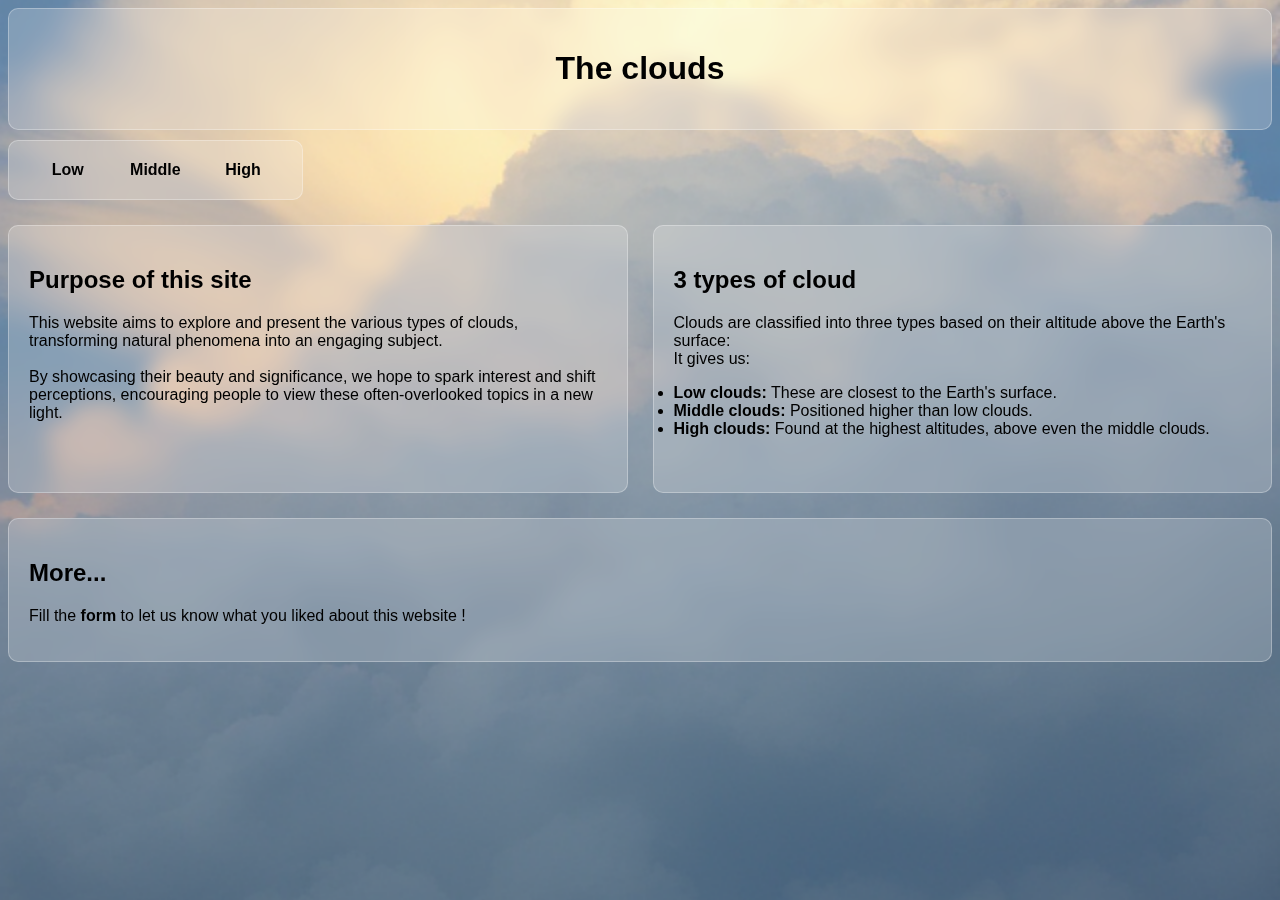
<file: html/index.html>
<!DOCTYPE html>
<html>
    <head>
        <link rel="stylesheet" href="../css/index.css">
    </head>
    <body>
        <div class="banner">
            <h1>
                <a href="https://localhost/html/index.html">The clouds</a>
            </h1>
        </div>

        <div class="cloud_types">
            <div class="low_page">
                <a href="https://localhost/html/low.html">Low</a>
            </div>

            <div class="middle_page">
                <a href="https://localhost/html/middle.html">Middle</a>
            </div>

            <div class="high_page">
                <a href="https://localhost/html/high.html">High</a>
            </div>
        </div>
        

        <main class="main">
            <div class="purpose">
                <h2>
                    Purpose of this site
                </h2>
                <p>
                    This website aims to explore and present the various types of clouds, transforming natural phenomena into an engaging subject.
                    <br>
                    <br>
                    By showcasing their beauty and significance, we hope to spark interest and shift perceptions, encouraging people to view these often-overlooked topics in a new light.
                </p>
            </div>

            <div class="types">
                <h2>
                    3 types of cloud
                </h2>
                <p>
                    Clouds are classified into three types based on their altitude above the Earth's surface:
                    <br>
                    It gives us:
                    <tr>
                    <li><strong>Low clouds:</strong> These are closest to the Earth's surface.</li>
                    <li><strong>Middle clouds:</strong> Positioned higher than low clouds.</li>
                    <li><strong>High clouds:</strong> Found at the highest altitudes, above even the middle clouds.</li>
                    <br>
                </p>
            </div>

            <div class="more">
                <h2>
                    More...
                </h2>
                <p>
                    Fill the <a href="https://localhost/html/review.html">form</a> to let us know what you liked about this website !
                </p>
            </div>
        </main>
    </body>
</html>
</file>
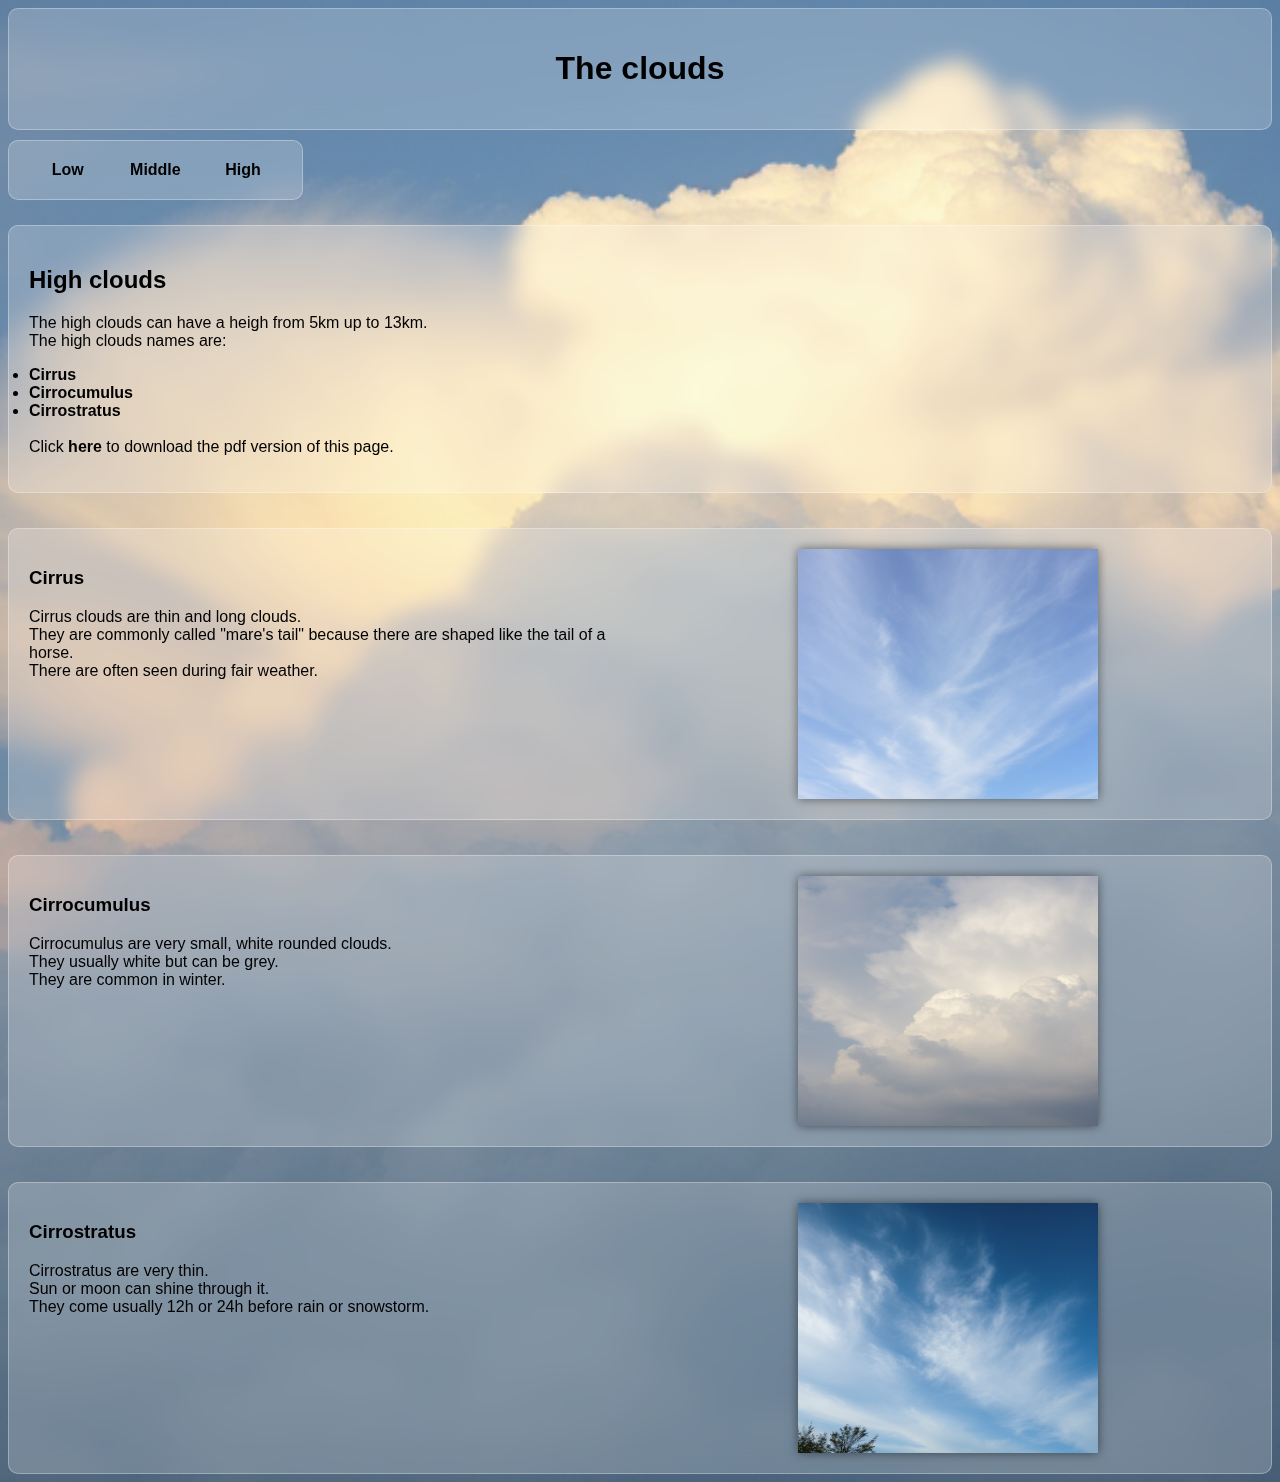
<file: html/high.html>
<!DOCTYPE html>
<html>
    <head>
        <link rel="stylesheet" href="../css/high.css">
    </head>
    <body>
        <div class="banner">
            <h1>
                <a href="https://localhost/html/index.html">The clouds</a>
            </h1>
        </div>

        <div class="cloud_types">
            <div class="low_page">
                <a href="https://localhost/html/low.html">Low</a>
            </div>

            <div class="middle_page">
                <a href="https://localhost/html/middle.html">Middle</a>
            </div>

            <div class="high_page">
                <a href="https://localhost/html/high.html">High</a>
            </div>
        </div>

        <main class="main">
            <div class="high_presentation">
                <h2>
                    High clouds
                </h2>

                <p>
                    The high clouds can have a heigh from 5km up to 13km.
                    <br>
                    The high clouds names are:
                    <br>
                    <li><strong>Cirrus</strong></li>
                    <li><strong>Cirrocumulus</strong></li>
                    <li><strong>Cirrostratus</strong></li>
                    <br>
                     Click <a href="../books/high_clouds_pdf.pdf" download>here</a> to download the 
                     pdf version of this page.
                </p>
            </div>

            <div class="cirrus">
                <div class="cirrus_text">
                    <h3>
                        Cirrus
                    </h3>
                    <p>
                        Cirrus clouds are thin and long clouds.
                        <br>
                        They are commonly called "mare's tail" because there are shaped like the tail
                        of a horse.
                        <br>
                        There are often seen during fair weather.
                    </p>
                </div>

                <div class="cirrus_image">
                    <img src="../cloud_image/cirrus.jfif" alt="cirrus" style="width: 300px; height: 250px;" class="image">
                </div>
            </div>

            <div class="cirrocumulus">
                <div class="cirrocumulus_text">
                    <h3>
                        Cirrocumulus
                    </h3>
                    <p>
                        Cirrocumulus are very small, white rounded clouds.
                        <br>
                        They usually white but can be grey.
                        <br>
                        They are common in winter.
                    </p>
                </div>

                <div class="cirrocumulus_image">
                    <img src="../cloud_image/cirrocumulus.jfif" alt="cirrocumulus" style="width: 300px; height: 250px;" class="image">
                </div>
            </div>

            <div class="cirrostratus">
                <div class="cirrostratus_text">
                    <h3>
                        Cirrostratus
                    </h3>
                    <p>
                        Cirrostratus are very thin.
                        <br>
                        Sun or moon can shine through it.
                        <br>
                        They come usually 12h or 24h before rain or snowstorm.
                    </p>
                </div>

                <div class="cirrocumulus_image">
                    <img src="../cloud_image/cirrostratus.jfif" alt="cirrostratus" style="width: 300px; height: 250px;" class="image">
                </div>
            </div>
        </main>
    </body>
</html>
</file>
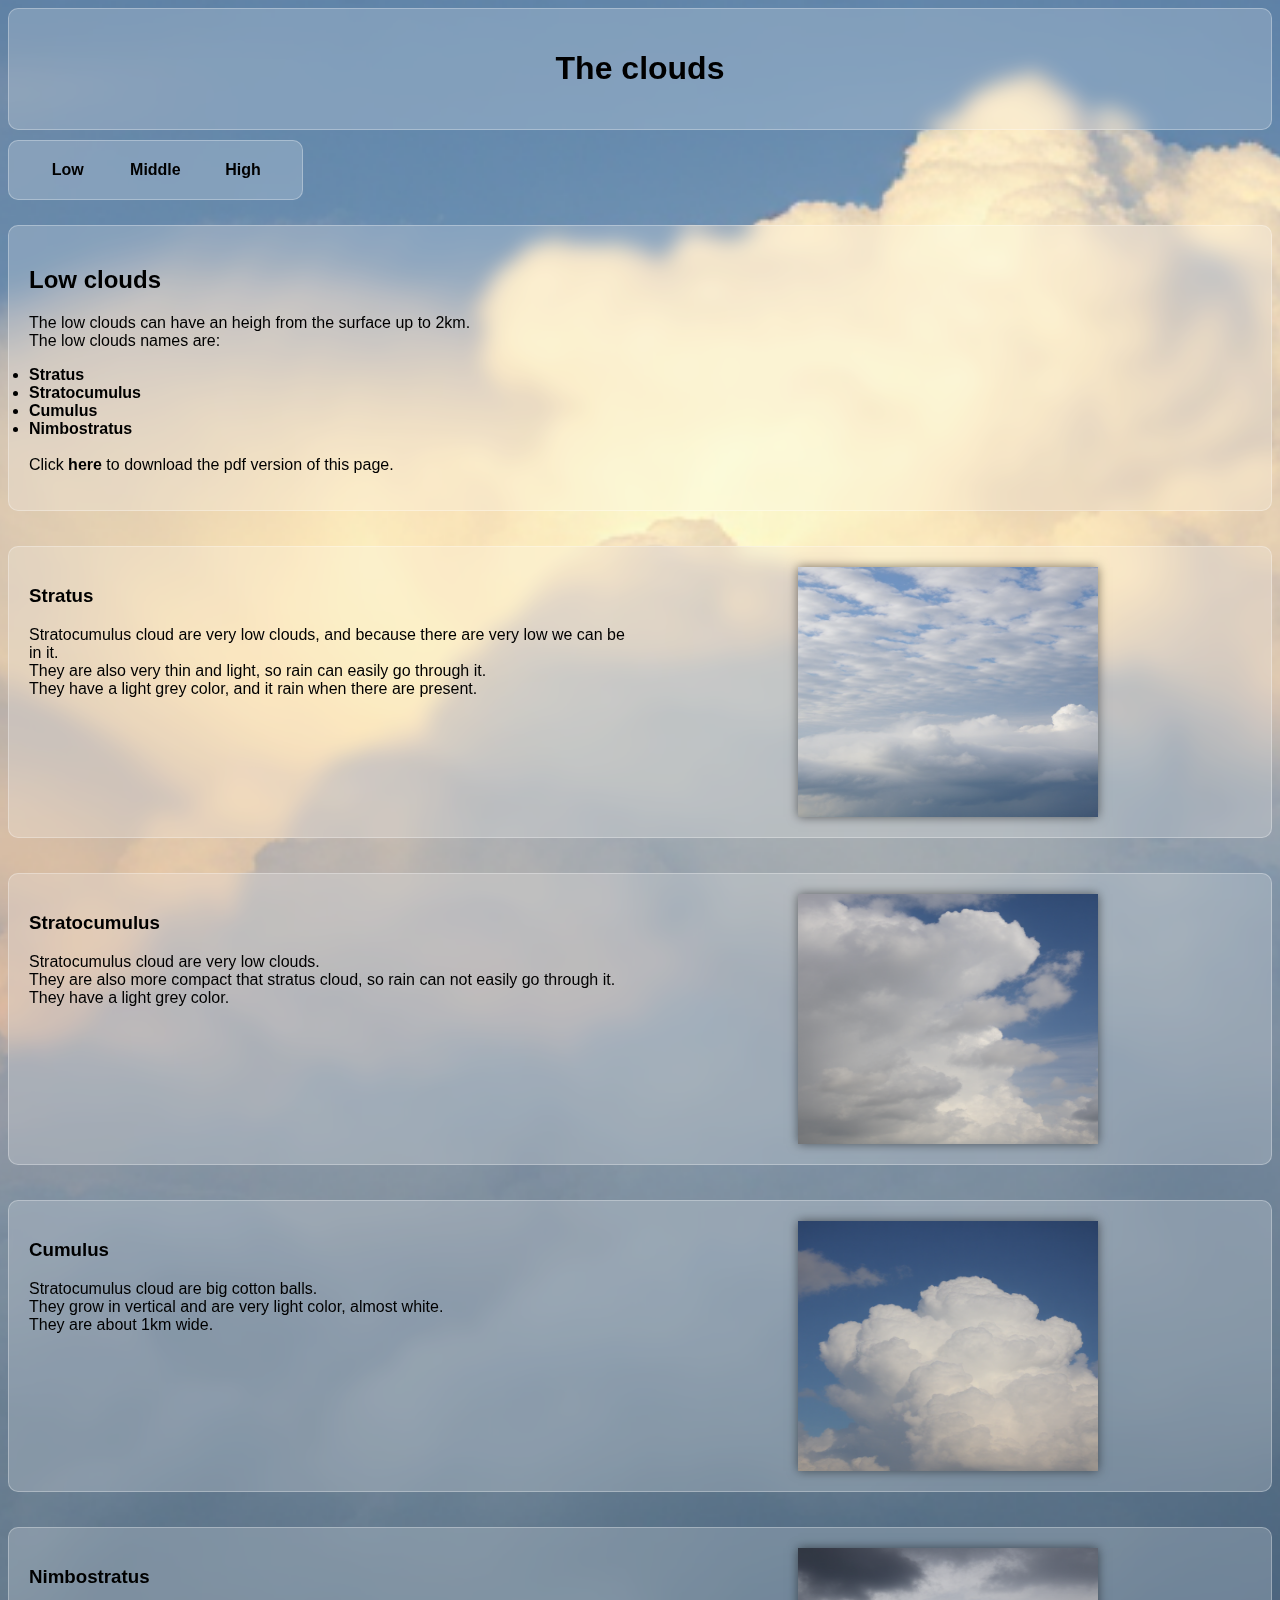
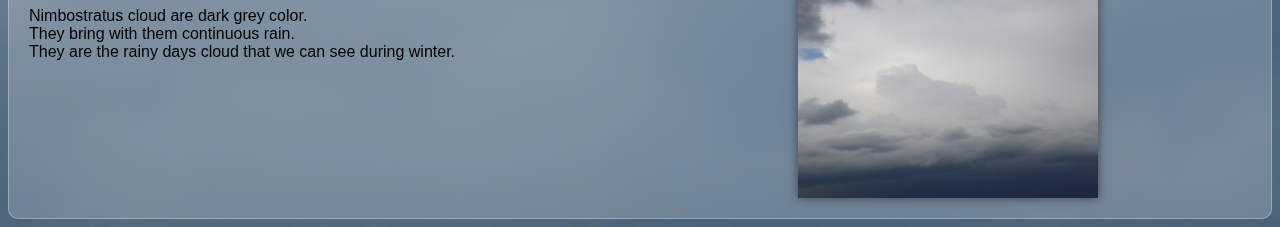
<file: html/low.html>
<!DOCTYPE html>
<html>
    <head>
        <link rel="stylesheet" href="../css/low.css">
    </head>
    <body>
        <div class="banner">
            <h1>
                <a href="https://localhost/html/index.html">The clouds</a>
            </h1>
        </div>

        <div class="cloud_types">
            <div class="low_page">
                <a href="https://localhost/html/low.html">Low</a>
            </div>

            <div class="middle_page">
                <a href="https://localhost/html/middle.html">Middle</a>
            </div>

            <div class="high_page">
                <a href="https://localhost/html/high.html">High</a>
            </div>
        </div>

        <main class="main">
            <div class="low_presentation">
                <h2>
                    Low clouds
                </h2>

                <p>
                    The low clouds can have an heigh from the surface up to 2km.
                    <br>
                    The low clouds names are:
                    <br>
                    <li><strong>Stratus</strong></li>
                    <li><strong>Stratocumulus</strong></li>
                    <li><strong>Cumulus</strong></li>
                    <li><strong>Nimbostratus</strong></li>
                    <br>
                     Click <a href="../books/low_clouds_pdf.pdf" download>here</a> to download the 
                     pdf version of this page.
                </p>
            </div>

            <div class="stratus">
                <div class="stratus_text">
                    <h3>
                        Stratus
                    </h3>
                    <p>
                        Stratocumulus cloud are very low clouds, and because there are very low we can 
                        be in it.
                        <br>
                        They are also very thin and light, so rain can easily go through it.
                        <br>
                        They have a light grey color, and it rain when there are present.
                    </p>
                </div>

                <div class="stratus_image">
                    <img src="../cloud_image/stratus.jfif" alt="stratus" style="width: 300px; height: 250px;" class="image">
                </div>
            </div>

            <div class="stratocumulus">
                <div class="stratocumulus_text">
                    <h3>
                        Stratocumulus
                    </h3>
                    <p>
                        Stratocumulus cloud are very low clouds.
                        <br>
                        They are also more compact that stratus cloud, so rain can not easily go through 
                        it.
                        <br>
                        They have a light grey color.
                    </p>
                </div>

                <div class="stratocumulus_image">
                    <img src="../cloud_image/stratocumulus.jfif" alt="stratocumulus" style="width: 300px; height: 250px;" class="image">
                </div>
            </div>

            <div class="cumulus">
                <div class="cumulus_text">
                    <h3>
                        Cumulus
                    </h3>
                    <p>
                        Stratocumulus cloud are big cotton balls.
                        <br>
                        They grow in vertical and are very light color, almost white.
                        <br>
                        They are about 1km wide.
                    </p>
                </div>

                <div class="cumulus_image">
                    <img src="../cloud_image/cumulus.jfif" alt="Cumulus" style="width: 300px; height: 250px;" class="image">
                </div>
            </div>

            <div class="nimbostratus">
                <div class="nimbostratus_text">
                    <h3>
                        Nimbostratus
                    </h3>
                    <p>
                        Nimbostratus cloud are dark grey color.
                        <br>
                        They bring with them continuous rain.
                        <br>
                        They are the rainy days cloud that we can see during winter.
                </div>

                <div class="nimbostratus_image">
                    <img src="../cloud_image/nimbostratus.jfif" alt="nimbostratus" style="width: 300px; height: 250px;" class="image">
                </div>
            </div>
        </main>
    </body>
</html>
</file>
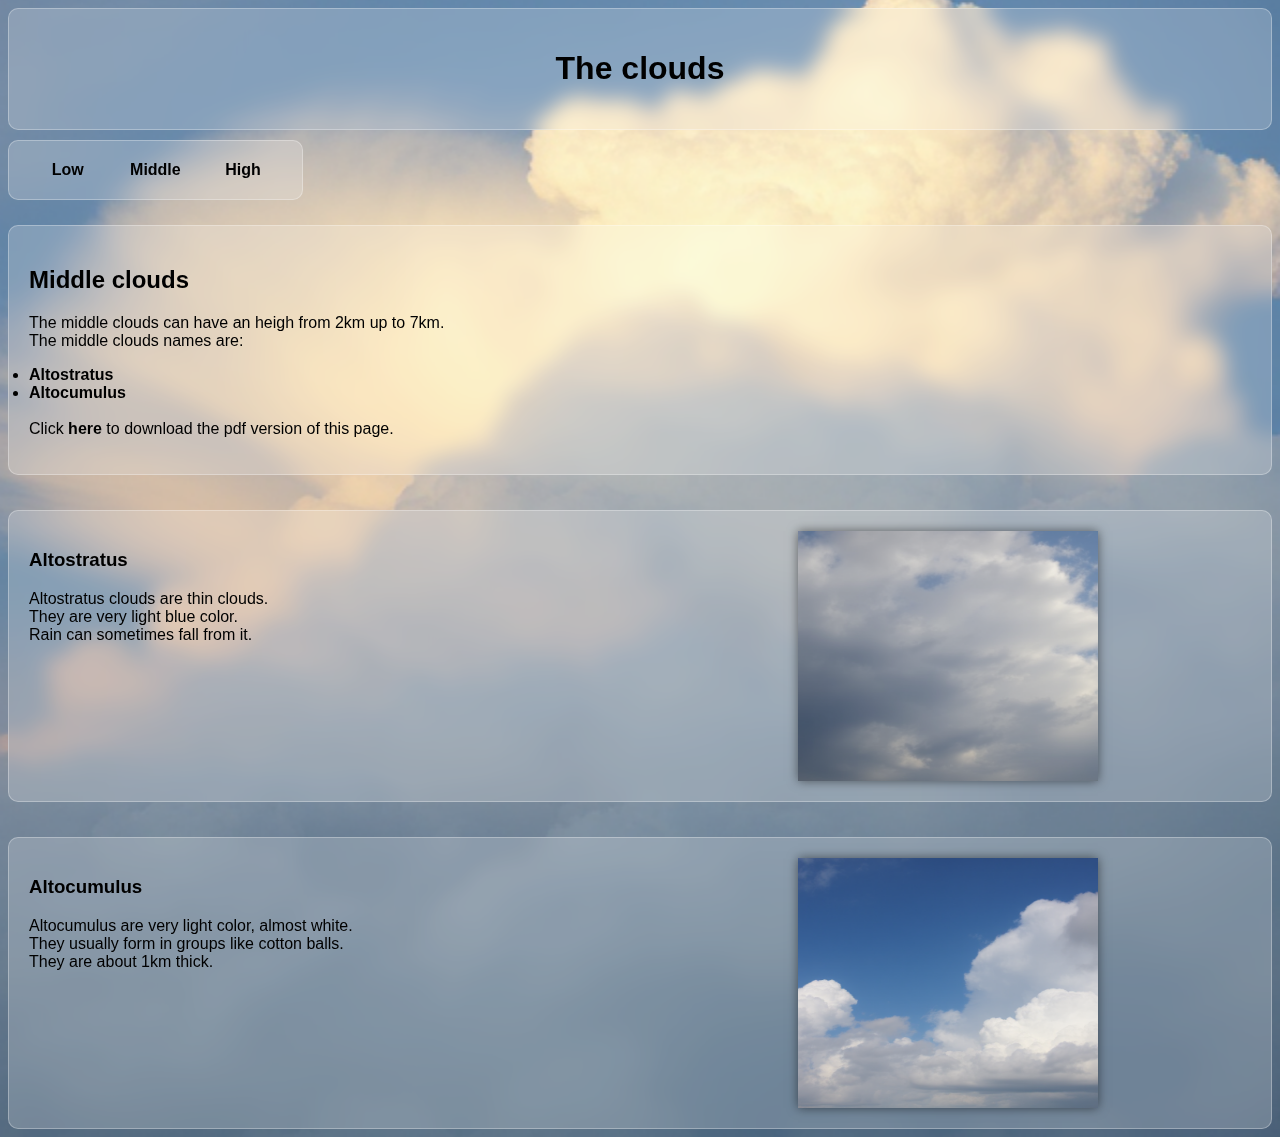
<file: html/middle.html>
<!DOCTYPE html>
<html>
    <head>
        <link rel="stylesheet" href="../css/middle.css">
    </head>
    <body>
        <div class="banner">
            <h1>
                <a href="https://localhost/html/index.html">The clouds</a>
            </h1>
        </div>

        <div class="cloud_types">
            <div class="low_page">
                <a href="https://localhost/html/low.html">Low</a>
            </div>

            <div class="middle_page">
                <a href="https://localhost/html/middle.html">Middle</a>
            </div>

            <div class="high_page">
                <a href="https://localhost/html/high.html">High</a>
            </div>
        </div>

        <main class="main">
            <div class="middle_presentation">
                <h2>
                    Middle clouds
                </h2>

                <p>
                    The middle clouds can have an heigh from 2km up to 7km.
                    <br>
                    The middle clouds names are:
                    <br>
                    <li><strong>Altostratus</strong></li>
                    <li><strong>Altocumulus</strong></li>
                    <br>
                     Click <a href="../books/middle_clouds_pdf.pdf" download>here</a> to download the 
                     pdf version of this page.
                </p>
            </div>

            <div class="altostratus">
                <div class="altostratus_text">
                    <h3>
                        Altostratus
                    </h3>
                    <p>
                        Altostratus clouds are thin clouds.
                        <br>
                        They are very light blue color.
                        <br>
                        Rain can sometimes fall from it.
                    </p>
                </div>

                <div class="altostratus_image">
                    <img src="../cloud_image/altostratus.jfif" alt="altostratus" style="width: 300px; height: 250px;" class="image">
                </div>
            </div>

            <div class="altocumulus">
                <div class="altocumulus_text">
                    <h3>
                        Altocumulus
                    </h3>
                    <p>
                        Altocumulus are very light color, almost white.
                        <br>
                        They usually form in groups like cotton balls.
                        <br>
                        They are about 1km thick.
                    </p>
                </div>

                <div class="altocumulus_image">
                    <img src="../cloud_image/altocumulus.jfif" alt="altocumulus" style="width: 300px; height: 250px;" class="image">
                </div>
            </div>
        </main>
    </body>
</html>
</file>
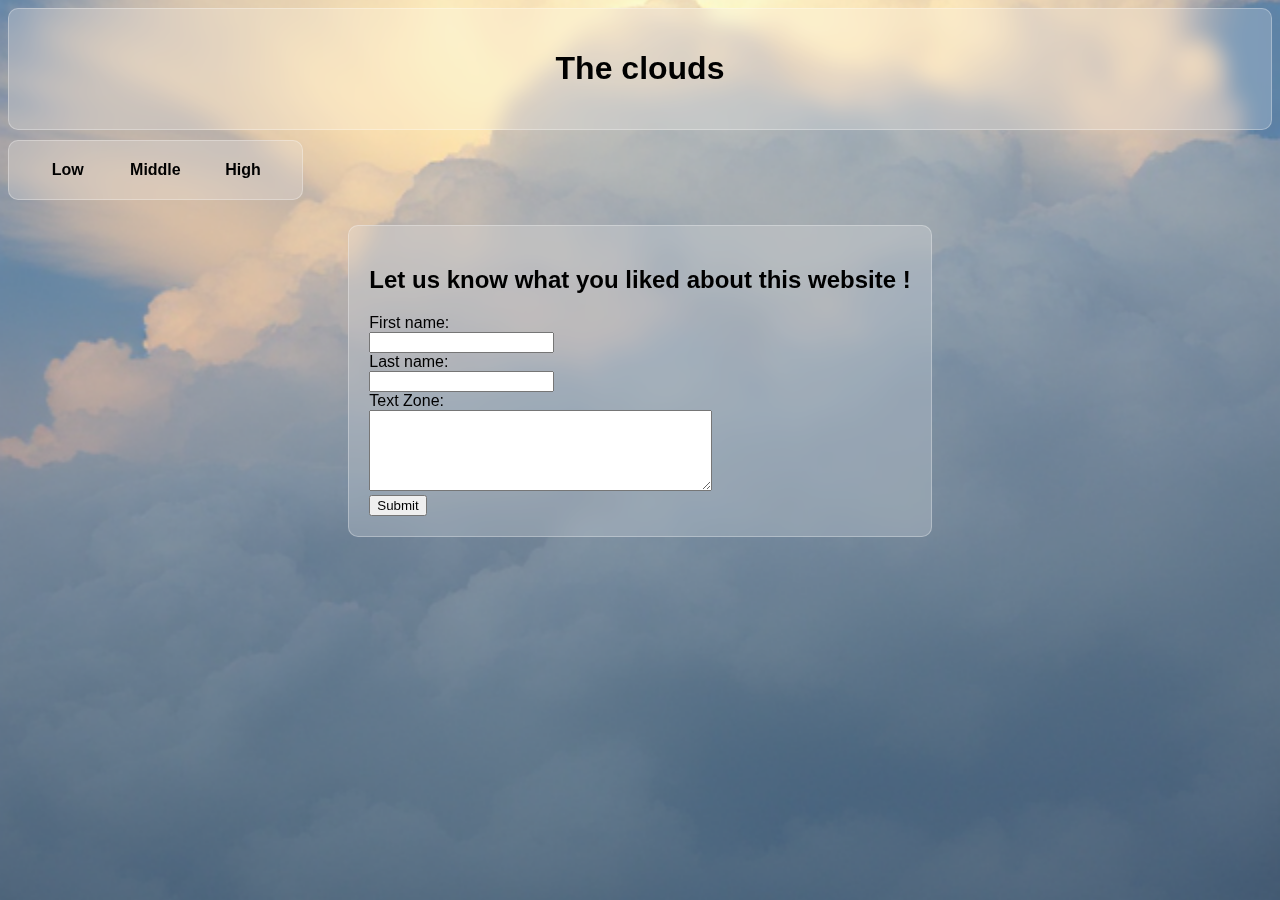
<file: html/review.html>
<!DOCTYPE html>
<html>
    <head>
        <link rel="stylesheet" href="../css/review.css">
    </head>
    <body>
        <div class="banner">
                <h1>
                    <a href="https://localhost/html/index.html">The clouds</a>
                </h1>
            </div>
    
            <div class="cloud_types">
                <div class="low_page">
                    <a href="https://localhost/html/low.html">Low</a>
                </div>
    
                <div class="middle_page">
                    <a href="https://localhost/html/middle.html">Middle</a>
                </div>
    
                <div class="high_page">
                    <a href="https://localhost/html/high.html">High</a>
                </div>
            </div>

        <main class="main">
            <div class="form">
                <h2>
                    Let us know what you liked about this website !
                </h2>

                <!--<iframe name="hidden_iframe" style="display:none;"></iframe>-->
                
                <form id="review_form" action="https://localhost/html/thank_you.html" method="POST">
                    <label for="first_name">First name:</label><br>
                    <input type="text" id="first_name" name="first_name"><br>

                    <label for="last_name">Last name:</label><br>
                    <input type="text" id="last_name" name="last_name"><br>

                    <label for="text_zone">Text Zone:</label><br>
                    <textarea name="text_zone" cols="40" rows="5"></textarea><br>

                    <input type="hidden" name="source" value="body_end">

                    <input type="submit" value="Submit">
                </form>
            </div>
        </main>
    </body>
</html>
</file>
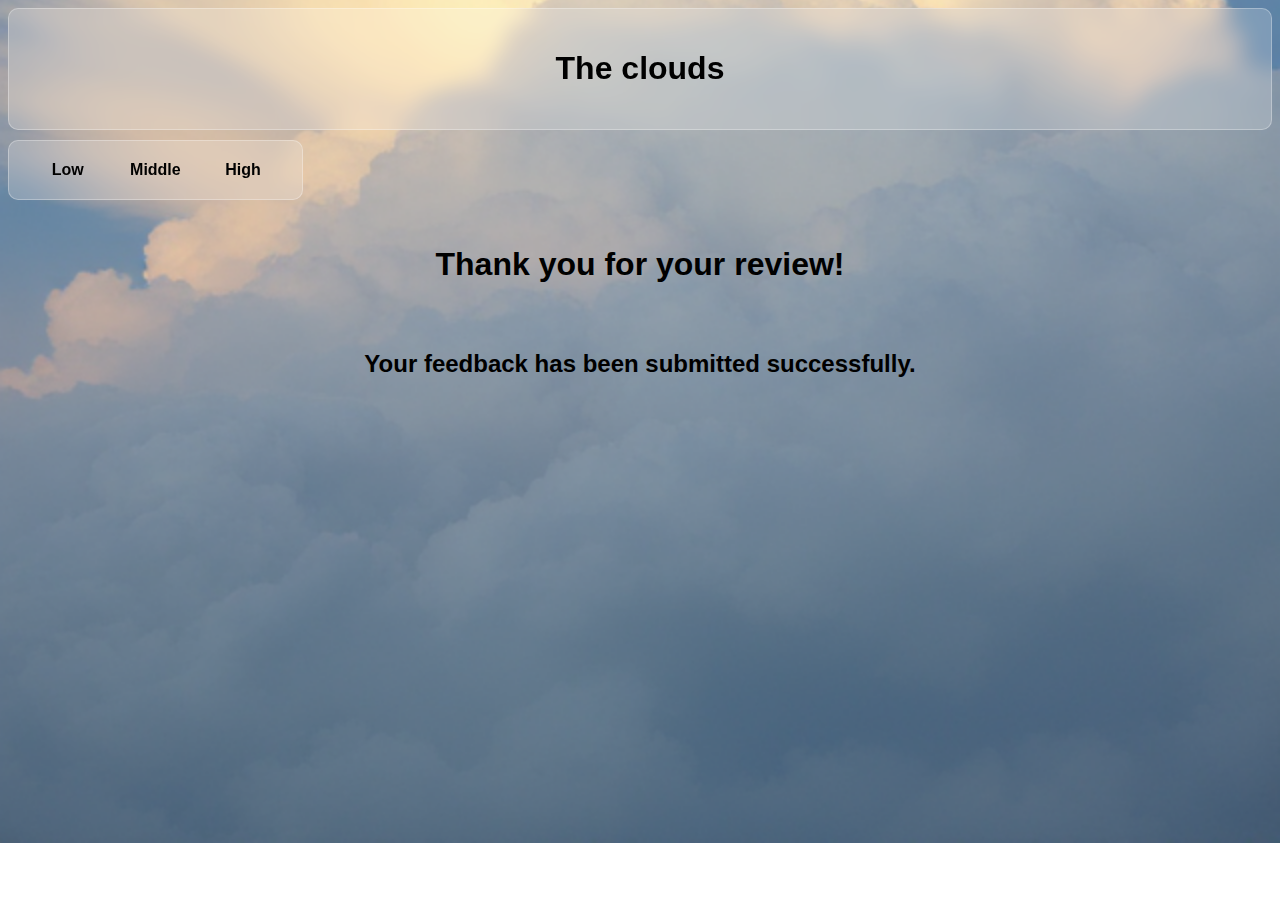
<file: html/thank_you.html>
<!DOCTYPE html>
<html>
    <head>
        <link rel="stylesheet" href="../css/thank_you.css">
    </head>
    <body>
        <div class="banner">
            <h1>
                <a href="https://localhost/html/index.html">The clouds</a>
            </h1>
        </div>

        <div class="cloud_types">
            <div class="low_page">
                <a href="https://localhost/html/low.html">Low</a>
            </div>

            <div class="middle_page">
                <a href="https://localhost/html/middle.html">Middle</a>
            </div>

            <div class="high_page">
                <a href="https://localhost/html/high.html">High</a>
            </div>
        </div>

        <main class="main">
            <h1>Thank you for your review!</h1>
            <h2>
                Your feedback has been submitted successfully.
            </h2>
        </main>
    </body>
</html>
</file>
<file: css/index.css>
body
{
    background-image: url("../cloud_image/background_image.jfif");
    background-size: cover; /* Adjusts the image to fill the screen */
    background-position: center; /* Centers the image */
    background-repeat: no-repeat; /* Prevents the image from repeating */
    font-family: 'Quicksand', sans-serif; /* Default font */
}

div:not(.low_page):not(.middle_page):not(.high_page)
{
    background: rgba(255, 255, 255, 0.2); /* Semi-transparent white */
    backdrop-filter: blur(10px); /* Blurred background */
    -webkit-backdrop-filter: blur(10px); /* For Safari */
    border-radius: 10px; /* Smooth edges */
    padding: 20px;
    border: 1px solid rgba(255, 255, 255, 0.3); /* Light border */
}

a
{
    text-decoration: none;
    color: black;
    font-weight: bold;
}

.banner
{
    text-align: center;
}

.cloud_types {
    display: grid;
    grid-template-columns: 1fr 1fr 1fr; /* Creates three equal columns */
    gap: 10px; /* Space between the divs */
    margin-top: 10px;
    width: 20%;
}

.low_page, .middle_page, .high_page {
    text-align: center;
}

.main
{
    display: grid;
    grid-template-columns: 1fr 1fr; /* Two columns of equal size */
    gap: 25px; /* Adds space between them */
    margin-top: 25px; /* Adds space between `.banner` and `.main` */
}

.more
{
    grid-column: span 2; /* Makes `.more` take full width */

}

/* ----------------------- */
/* RESPONSIVE DESIGN BELOW */
/* ----------------------- */

/* 🌟 For tablets (max-width: 1024px) */
@media screen and (max-width: 1024px)
{
    body
    {
        background-image: url("../cloud_image/background_image.jfif");
        background-size: cover; /* Adjusts the image to fill the screen */
        background-position: center; /* Centers the image */
        background-repeat: no-repeat; /* Prevents the image from repeating */
        font-family: 'Quicksand', sans-serif; /* Default font */
    }

    div:not(.low_page):not(.middle_page):not(.high_page)
    {
        background: rgba(255, 255, 255, 0.2); /* Semi-transparent white */
        backdrop-filter: blur(10px); /* Blurred background */
        -webkit-backdrop-filter: blur(10px); /* For Safari */
        border-radius: 10px; /* Smooth edges */
        padding: 20px;
        border: 1px solid rgba(255, 255, 255, 0.3); /* Light border */
    }

    a
    {
        text-decoration: none;
        color: black;
        font-weight: bold;
    }

    .banner
    {
        text-align: center;
    }

    .cloud_types {
        display: grid;
        grid-template-columns: 1fr 1fr 1fr; /* Creates three equal columns */
        gap: 10px; /* Space between the divs */
        margin-top: 10px;
        width: 20%;
    }

    .low_page, .middle_page, .high_page {
        text-align: center;
    }

    .main
    {
        display: grid;
        grid-template-columns: 1fr 1fr; /* Two columns of equal size */
        gap: 25px; /* Adds space between them */
        margin-top: 25px; /* Adds space between `.banner` and `.main` */
    }

    .more
    {
        grid-column: span 2; /* Makes `.more` take full width */

    }
}

/* 📱 For mobile (max-width: 768px) */
@media screen and (max-width: 768px)
{
    body
    {
        background-image: url("../cloud_image/background_image.jfif");
        background-size: cover; /* Adjusts the image to fill the screen */
        background-position: center; /* Centers the image */
        background-repeat: no-repeat; /* Prevents the image from repeating */
        font-family: 'Quicksand', sans-serif; /* Default font */
    }

    div:not(.low_page):not(.middle_page):not(.high_page)
    {
        background: rgba(255, 255, 255, 0.2); /* Semi-transparent white */
        backdrop-filter: blur(10px); /* Blurred background */
        -webkit-backdrop-filter: blur(10px); /* For Safari */
        border-radius: 10px; /* Smooth edges */
        padding: 20px;
        border: 1px solid rgba(255, 255, 255, 0.3); /* Light border */
    }

    a
    {
        text-decoration: none;
        color: black;
        font-weight: bold;
    }

    .banner
    {
        text-align: center;
    }

    .cloud_types {
        display: grid;
        grid-template-columns: 1fr 1fr 1fr; /* Creates three equal columns */
        gap: 10px; /* Space between the divs */
        margin-top: 10px;
        width: 20%;
    }

    .low_page, .middle_page, .high_page {
        text-align: center;
    }

    .main
    {
        display: grid;
        grid-template-columns: 1fr 1fr; /* Two columns of equal size */
        gap: 25px; /* Adds space between them */
        margin-top: 25px; /* Adds space between `.banner` and `.main` */
    }

    .more
    {
        grid-column: span 2; /* Makes `.more` take full width */

    }
}
</file>
<file: css/high.css>
body
{
    background-image: url("../cloud_image/background_image.jfif");
    background-size: cover; /* Adjusts the image to fill the screen */
    background-position: center; /* Centers the image */
    background-repeat: no-repeat; /* Prevents the image from repeating */
    font-family: 'Quicksand', sans-serif; /* Default font */
}

div:not(.low_page):not(.middle_page):not(.high_page):not(.cirrus_text):not(.cirrus_image):not(.cirrocumulus_text):not(.cirrocumulus_image):not(.cirrostratus_text):not(.cirrostratus_image)
{
    background: rgba(255, 255, 255, 0.2); /* Semi-transparent white */
    backdrop-filter: blur(10px); /* Blurred background */
    -webkit-backdrop-filter: blur(10px); /* For Safari */
    border-radius: 10px; /* Smooth edges */
    padding: 20px;
    border: 1px solid rgba(255, 255, 255, 0.3); /* Light border */
}

a
{
    text-decoration: none;
    color: black;
    font-weight: bold;
}

.banner
{
    text-align: center;
}

.cloud_types {
    display: grid;
    grid-template-columns: 1fr 1fr 1fr; /* Creates three equal columns */
    gap: 10px; /* Space between the divs */
    margin-top: 10px;
    width: 20%;
}

.low_page, .middle_page, .high_page {
    text-align: center;
}

.main
{
    display: grid;
    grid-template-columns: 1fr; /* Two columns of equal size */
    gap: 25px; /* Adds space between them */
    margin-top: 25px; /* Adds space between `.banner` and `.main` */
}

.cirrus, .cirrocumulus, .cirrostratus {
    display: grid;
    grid-template-columns: 1fr 1fr; /* Creates three equal columns */
    gap: 10px; /* Space between the divs */
    margin-top: 10px; 
}

.cirrus_image, .cirrocumulus_image, .cirrostratus_image
{
    display: flex;
    justify-content: center; /* Horizontally centers the image */
    align-items: center;
}

.image
{
    position: relative; /* Needed for box-shadow to work properly */
    box-shadow: 0 0 10px rgba(0, 0, 0, 0.5);  /* Blur effect around the border */
    transition: box-shadow 0.3s ease-in-out; /* Smooth transition */
}

/* ----------------------- */
/* RESPONSIVE DESIGN BELOW */
/* ----------------------- */

/* 🌟 For tablets (max-width: 1024px) */
@media screen and (max-width: 1024px)
{
    body
    {
        background-image: url("../cloud_image/background_image.jfif");
        background-size: cover; /* Adjusts the image to fill the screen */
        background-position: center; /* Centers the image */
        background-repeat: no-repeat; /* Prevents the image from repeating */
        font-family: 'Quicksand', sans-serif; /* Default font */
    }
    
    div:not(.low_page):not(.middle_page):not(.high_page):not(.cirrus_text):not(.cirrus_image):not(.cirrocumulus_text):not(.cirrocumulus_image):not(.cirrostratus_text):not(.cirrostratus_image)
    {
        background: rgba(255, 255, 255, 0.2); /* Semi-transparent white */
        backdrop-filter: blur(10px); /* Blurred background */
        -webkit-backdrop-filter: blur(10px); /* For Safari */
        border-radius: 10px; /* Smooth edges */
        padding: 20px;
        border: 1px solid rgba(255, 255, 255, 0.3); /* Light border */
    }
    
    a
    {
        text-decoration: none;
        color: black;
        font-weight: bold;
    }
    
    .banner
    {
        text-align: center;
    }
    
    .cloud_types {
        display: grid;
        grid-template-columns: 1fr 1fr 1fr; /* Creates three equal columns */
        gap: 10px; /* Space between the divs */
        margin-top: 10px;
        width: 20%;
    }
    
    .low_page, .middle_page, .high_page {
        text-align: center;
    }
    
    .main
    {
        display: grid;
        grid-template-columns: 1fr; /* Two columns of equal size */
        gap: 25px; /* Adds space between them */
        margin-top: 25px; /* Adds space between `.banner` and `.main` */
    }
    
    .cirrus, .cirrocumulus, .cirrostratus {
        display: grid;
        grid-template-columns: 1fr 1fr; /* Creates three equal columns */
        gap: 10px; /* Space between the divs */
        margin-top: 10px; 
    }
    
    .cirrus_image, .cirrocumulus_image, .cirrostratus_image
    {
        display: flex;
        justify-content: center; /* Horizontally centers the image */
        align-items: center;
    }
    
    .image
    {
        position: relative; /* Needed for box-shadow to work properly */
        box-shadow: 0 0 10px rgba(0, 0, 0, 0.5);  /* Blur effect around the border */
        transition: box-shadow 0.3s ease-in-out; /* Smooth transition */
    }
}

/* 📱 For mobile (max-width: 768px) */
@media screen and (max-width: 768px)
{
    body
    {
        background-image: url("../cloud_image/background_image.jfif");
        background-size: cover; /* Adjusts the image to fill the screen */
        background-position: center; /* Centers the image */
        background-repeat: no-repeat; /* Prevents the image from repeating */
        font-family: 'Quicksand', sans-serif; /* Default font */
    }
    
    div:not(.low_page):not(.middle_page):not(.high_page):not(.cirrus_text):not(.cirrus_image):not(.cirrocumulus_text):not(.cirrocumulus_image):not(.cirrostratus_text):not(.cirrostratus_image)
    {
        background: rgba(255, 255, 255, 0.2); /* Semi-transparent white */
        backdrop-filter: blur(10px); /* Blurred background */
        -webkit-backdrop-filter: blur(10px); /* For Safari */
        border-radius: 10px; /* Smooth edges */
        padding: 20px;
        border: 1px solid rgba(255, 255, 255, 0.3); /* Light border */
    }
    
    a
    {
        text-decoration: none;
        color: black;
        font-weight: bold;
    }
    
    .banner
    {
        text-align: center;
    }
    
    .cloud_types {
        display: grid;
        grid-template-columns: 1fr 1fr 1fr; /* Creates three equal columns */
        gap: 10px; /* Space between the divs */
        margin-top: 10px;
        width: 20%;
    }
    
    .low_page, .middle_page, .high_page {
        text-align: center;
    }
    
    .main
    {
        display: grid;
        grid-template-columns: 1fr; /* Two columns of equal size */
        gap: 25px; /* Adds space between them */
        margin-top: 25px; /* Adds space between `.banner` and `.main` */
    }
    
    .cirrus, .cirrocumulus, .cirrostratus {
        display: grid;
        grid-template-columns: 1fr 1fr; /* Creates three equal columns */
        gap: 10px; /* Space between the divs */
        margin-top: 10px; 
    }
    
    .cirrus_image, .cirrocumulus_image, .cirrostratus_image
    {
        display: flex;
        justify-content: center; /* Horizontally centers the image */
        align-items: center;
    }
    
    .image
    {
        position: relative; /* Needed for box-shadow to work properly */
        box-shadow: 0 0 10px rgba(0, 0, 0, 0.5);  /* Blur effect around the border */
        transition: box-shadow 0.3s ease-in-out; /* Smooth transition */
    }
}
</file>
<file: css/low.css>
body
{
    background-image: url("../cloud_image/background_image.jfif");
    background-size: cover; /* Adjusts the image to fill the screen */
    background-position: center; /* Centers the image */
    background-repeat: no-repeat; /* Prevents the image from repeating */
    font-family: 'Quicksand', sans-serif; /* Default font */
}

div:not(.low_page):not(.middle_page):not(.high_page):not(.stratus_text):not(.stratus_image):not(.stratocumulus_text):not(.stratocumulus_image):not(.cumulus_text):not(.cumulus_image):not(.nimbostratus_text):not(.nimbostratus_image)
{
    background: rgba(255, 255, 255, 0.2); /* Semi-transparent white */
    backdrop-filter: blur(10px); /* Blurred background */
    -webkit-backdrop-filter: blur(10px); /* For Safari */
    border-radius: 10px; /* Smooth edges */
    padding: 20px;
    border: 1px solid rgba(255, 255, 255, 0.3); /* Light border */
}

a
{
    text-decoration: none;
    color: black;
    font-weight: bold;
}

.banner
{
    text-align: center;
}

.cloud_types {
    display: grid;
    grid-template-columns: 1fr 1fr 1fr; /* Creates three equal columns */
    gap: 10px; /* Space between the divs */
    margin-top: 10px;
    width: 20%;
}

.low_page, .middle_page, .high_page {
    text-align: center;
}

.main
{
    display: grid;
    grid-template-columns: 1fr; /* Two columns of equal size */
    gap: 25px; /* Adds space between them */
    margin-top: 25px; /* Adds space between `.banner` and `.main` */
}

.stratus, .stratocumulus, .cumulus, .nimbostratus {
    display: grid;
    grid-template-columns: 1fr 1fr; /* Creates three equal columns */
    gap: 10px; /* Space between the divs */
    margin-top: 10px; 
}

.stratus_image, .stratocumulus_image, .cumulus_image, .nimbostratus_image
{
    display: flex;
    justify-content: center; /* Horizontally centers the image */
    align-items: center;
}

.image
{
    position: relative; /* Needed for box-shadow to work properly */
    box-shadow: 0 0 10px rgba(0, 0, 0, 0.5);  /* Blur effect around the border */
    transition: box-shadow 0.3s ease-in-out; /* Smooth transition */
}

/* ----------------------- */
/* RESPONSIVE DESIGN BELOW */
/* ----------------------- */

/* 🌟 For tablets (max-width: 1024px) */
@media screen and (max-width: 1024px)
{
    body
    {
        background-image: url("../cloud_image/background_image.jfif");
        background-size: cover; /* Adjusts the image to fill the screen */
        background-position: center; /* Centers the image */
        background-repeat: no-repeat; /* Prevents the image from repeating */
        font-family: 'Quicksand', sans-serif; /* Default font */
    }
    
    div:not(.low_page):not(.middle_page):not(.high_page):not(.stratus_text):not(.stratus_image):not(.stratocumulus_text):not(.stratocumulus_image):not(.cumulus_text):not(.cumulus_image):not(.nimbostratus_text):not(.nimbostratus_image)
    {
        background: rgba(255, 255, 255, 0.2); /* Semi-transparent white */
        backdrop-filter: blur(10px); /* Blurred background */
        -webkit-backdrop-filter: blur(10px); /* For Safari */
        border-radius: 10px; /* Smooth edges */
        padding: 20px;
        border: 1px solid rgba(255, 255, 255, 0.3); /* Light border */
    }
    
    a
    {
        text-decoration: none;
        color: black;
        font-weight: bold;
    }
    
    .banner
    {
        text-align: center;
    }
    
    .cloud_types {
        display: grid;
        grid-template-columns: 1fr 1fr 1fr; /* Creates three equal columns */
        gap: 10px; /* Space between the divs */
        margin-top: 10px;
        width: 20%;
    }
    
    .low_page, .middle_page, .high_page {
        text-align: center;
    }
    
    .main
    {
        display: grid;
        grid-template-columns: 1fr; /* Two columns of equal size */
        gap: 25px; /* Adds space between them */
        margin-top: 25px; /* Adds space between `.banner` and `.main` */
    }
    
    .stratus, .stratocumulus, .cumulus, .nimbostratus {
        display: grid;
        grid-template-columns: 1fr 1fr; /* Creates three equal columns */
        gap: 10px; /* Space between the divs */
        margin-top: 10px; 
    }
    
    .stratus_image, .stratocumulus_image, .cumulus_image, .nimbostratus_image
    {
        display: flex;
        justify-content: center; /* Horizontally centers the image */
        align-items: center;
    }
    
    .image
    {
        position: relative; /* Needed for box-shadow to work properly */
        box-shadow: 0 0 10px rgba(0, 0, 0, 0.5);  /* Blur effect around the border */
        transition: box-shadow 0.3s ease-in-out; /* Smooth transition */
    }
}

/* 📱 For mobile (max-width: 768px) */
@media screen and (max-width: 768px)
{
    body
    {
        background-image: url("../cloud_image/background_image.jfif");
        background-size: cover; /* Adjusts the image to fill the screen */
        background-position: center; /* Centers the image */
        background-repeat: no-repeat; /* Prevents the image from repeating */
        font-family: 'Quicksand', sans-serif; /* Default font */
    }
    
    div:not(.low_page):not(.middle_page):not(.high_page):not(.stratus_text):not(.stratus_image):not(.stratocumulus_text):not(.stratocumulus_image):not(.cumulus_text):not(.cumulus_image):not(.nimbostratus_text):not(.nimbostratus_image)
    {
        background: rgba(255, 255, 255, 0.2); /* Semi-transparent white */
        backdrop-filter: blur(10px); /* Blurred background */
        -webkit-backdrop-filter: blur(10px); /* For Safari */
        border-radius: 10px; /* Smooth edges */
        padding: 20px;
        border: 1px solid rgba(255, 255, 255, 0.3); /* Light border */
    }
    
    a
    {
        text-decoration: none;
        color: black;
        font-weight: bold;
    }
    
    .banner
    {
        text-align: center;
    }
    
    .cloud_types {
        display: grid;
        grid-template-columns: 1fr 1fr 1fr; /* Creates three equal columns */
        gap: 10px; /* Space between the divs */
        margin-top: 10px;
        width: 20%;
    }
    
    .low_page, .middle_page, .high_page {
        text-align: center;
    }
    
    .main
    {
        display: grid;
        grid-template-columns: 1fr; /* Two columns of equal size */
        gap: 25px; /* Adds space between them */
        margin-top: 25px; /* Adds space between `.banner` and `.main` */
    }
    
    .stratus, .stratocumulus, .cumulus, .nimbostratus {
        display: grid;
        grid-template-columns: 1fr 1fr; /* Creates three equal columns */
        gap: 10px; /* Space between the divs */
        margin-top: 10px; 
    }
    
    .stratus_image, .stratocumulus_image, .cumulus_image, .nimbostratus_image
    {
        display: flex;
        justify-content: center; /* Horizontally centers the image */
        align-items: center;
    }
    
    .image
    {
        position: relative; /* Needed for box-shadow to work properly */
        box-shadow: 0 0 10px rgba(0, 0, 0, 0.5);  /* Blur effect around the border */
        transition: box-shadow 0.3s ease-in-out; /* Smooth transition */
    }
}
</file>
<file: css/middle.css>
body
{
    background-image: url("../cloud_image/background_image.jfif");
    background-size: cover; /* Adjusts the image to fill the screen */
    background-position: center; /* Centers the image */
    background-repeat: no-repeat; /* Prevents the image from repeating */
    font-family: 'Quicksand', sans-serif; /* Default font */
}

div:not(.low_page):not(.middle_page):not(.high_page):not(.altostratus_text):not(.altostratus_image):not(.altocumulus_text):not(.altocumulus_image)
{
    background: rgba(255, 255, 255, 0.2); /* Semi-transparent white */
    backdrop-filter: blur(10px); /* Blurred background */
    -webkit-backdrop-filter: blur(10px); /* For Safari */
    border-radius: 10px; /* Smooth edges */
    padding: 20px;
    border: 1px solid rgba(255, 255, 255, 0.3); /* Light border */
}

a
{
    text-decoration: none;
    color: black;
    font-weight: bold;
}

.banner
{
    text-align: center;
}

.cloud_types {
    display: grid;
    grid-template-columns: 1fr 1fr 1fr; /* Creates three equal columns */
    gap: 10px; /* Space between the divs */
    margin-top: 10px;
    width: 20%;
}

.low_page, .middle_page, .high_page {
    text-align: center;
}

.main
{
    display: grid;
    grid-template-columns: 1fr; /* Two columns of equal size */
    gap: 25px; /* Adds space between them */
    margin-top: 25px; /* Adds space between `.banner` and `.main` */
}

.altostratus, .altocumulus {
    display: grid;
    grid-template-columns: 1fr 1fr; /* Creates three equal columns */
    gap: 10px; /* Space between the divs */
    margin-top: 10px; 
}

.altostratus_image, .altocumulus_image
{
    display: flex;
    justify-content: center; /* Horizontally centers the image */
    align-items: center;
}

.image
{
    position: relative; /* Needed for box-shadow to work properly */
    box-shadow: 0 0 10px rgba(0, 0, 0, 0.5);  /* Blur effect around the border */
    transition: box-shadow 0.3s ease-in-out; /* Smooth transition */
}

/* ----------------------- */
/* RESPONSIVE DESIGN BELOW */
/* ----------------------- */

/* 🌟 For tablets (max-width: 1024px) */
@media screen and (max-width: 1024px)
{
    body
    {
        background-image: url("../cloud_image/background_image.jfif");
        background-size: cover; /* Adjusts the image to fill the screen */
        background-position: center; /* Centers the image */
        background-repeat: no-repeat; /* Prevents the image from repeating */
        font-family: 'Quicksand', sans-serif; /* Default font */
    }
    
    div:not(.low_page):not(.middle_page):not(.high_page):not(.altostratus_text):not(.altostratus_image):not(.altocumulus_text):not(.altocumulus_image)
    {
        background: rgba(255, 255, 255, 0.2); /* Semi-transparent white */
        backdrop-filter: blur(10px); /* Blurred background */
        -webkit-backdrop-filter: blur(10px); /* For Safari */
        border-radius: 10px; /* Smooth edges */
        padding: 20px;
        border: 1px solid rgba(255, 255, 255, 0.3); /* Light border */
    }
    
    a
    {
        text-decoration: none;
        color: black;
        font-weight: bold;
    }
    
    .banner
    {
        text-align: center;
    }
    
    .cloud_types {
        display: grid;
        grid-template-columns: 1fr 1fr 1fr; /* Creates three equal columns */
        gap: 10px; /* Space between the divs */
        margin-top: 10px;
        width: 20%;
    }
    
    .low_page, .middle_page, .high_page {
        text-align: center;
    }
    
    .main
    {
        display: grid;
        grid-template-columns: 1fr; /* Two columns of equal size */
        gap: 25px; /* Adds space between them */
        margin-top: 25px; /* Adds space between `.banner` and `.main` */
    }
    
    .altostratus, .altocumulus {
        display: grid;
        grid-template-columns: 1fr 1fr; /* Creates three equal columns */
        gap: 10px; /* Space between the divs */
        margin-top: 10px; 
    }
    
    .altostratus_image, .altocumulus_image
    {
        display: flex;
        justify-content: center; /* Horizontally centers the image */
        align-items: center;
    }
    
    .image
    {
        position: relative; /* Needed for box-shadow to work properly */
        box-shadow: 0 0 10px rgba(0, 0, 0, 0.5);  /* Blur effect around the border */
        transition: box-shadow 0.3s ease-in-out; /* Smooth transition */
    }
}

/* 📱 For mobile (max-width: 768px) */
@media screen and (max-width: 768px)
{
    body
    {
        background-image: url("../cloud_image/background_image.jfif");
        background-size: cover; /* Adjusts the image to fill the screen */
        background-position: center; /* Centers the image */
        background-repeat: no-repeat; /* Prevents the image from repeating */
        font-family: 'Quicksand', sans-serif; /* Default font */
    }
    
    div:not(.low_page):not(.middle_page):not(.high_page):not(.altostratus_text):not(.altostratus_image):not(.altocumulus_text):not(.altocumulus_image)
    {
        background: rgba(255, 255, 255, 0.2); /* Semi-transparent white */
        backdrop-filter: blur(10px); /* Blurred background */
        -webkit-backdrop-filter: blur(10px); /* For Safari */
        border-radius: 10px; /* Smooth edges */
        padding: 20px;
        border: 1px solid rgba(255, 255, 255, 0.3); /* Light border */
    }
    
    a
    {
        text-decoration: none;
        color: black;
        font-weight: bold;
    }
    
    .banner
    {
        text-align: center;
    }
    
    .cloud_types {
        display: grid;
        grid-template-columns: 1fr 1fr 1fr; /* Creates three equal columns */
        gap: 10px; /* Space between the divs */
        margin-top: 10px;
        width: 20%;
    }
    
    .low_page, .middle_page, .high_page {
        text-align: center;
    }
    
    .main
    {
        display: grid;
        grid-template-columns: 1fr; /* Two columns of equal size */
        gap: 25px; /* Adds space between them */
        margin-top: 25px; /* Adds space between `.banner` and `.main` */
    }
    
    .altostratus, .altocumulus {
        display: grid;
        grid-template-columns: 1fr 1fr; /* Creates three equal columns */
        gap: 10px; /* Space between the divs */
        margin-top: 10px; 
    }
    
    .altostratus_image, .altocumulus_image
    {
        display: flex;
        justify-content: center; /* Horizontally centers the image */
        align-items: center;
    }
    
    .image
    {
        position: relative; /* Needed for box-shadow to work properly */
        box-shadow: 0 0 10px rgba(0, 0, 0, 0.5);  /* Blur effect around the border */
        transition: box-shadow 0.3s ease-in-out; /* Smooth transition */
    }
}
</file>
<file: css/review.css>
body
{
    background-image: url("../cloud_image/background_image.jfif");
    background-size: cover; /* Adjusts the image to fill the screen */
    background-position: center; /* Centers the image */
    background-repeat: no-repeat; /* Prevents the image from repeating */
    font-family: 'Quicksand', sans-serif; /* Default font */
}

div:not(.low_page):not(.middle_page):not(.high_page)
{
    background: rgba(255, 255, 255, 0.2); /* Semi-transparent white */
    backdrop-filter: blur(10px); /* Blurred background */
    -webkit-backdrop-filter: blur(10px); /* For Safari */
    border-radius: 10px; /* Smooth edges */
    padding: 20px;
    border: 1px solid rgba(255, 255, 255, 0.3); /* Light border */
}

a
{
    text-decoration: none;
    color: black;
    font-weight: bold;
}

.banner
{
    text-align: center;
}

.cloud_types {
    display: grid;
    grid-template-columns: 1fr 1fr 1fr; /* Creates three equal columns */
    gap: 10px; /* Space between the divs */
    margin-top: 10px;
    width: 20%;
}

.low_page, .middle_page, .high_page {
    text-align: center;
}

.main
{
    display: flex;
    /*grid-template-columns: 1fr 1fr; /* Two columns of equal size */
    gap: 25px; /* Adds space between them */
    margin-top: 25px; /* Adds space between `.banner` and `.main` */
    flex-direction: column;
    align-items: center;
}

/* ----------------------- */
/* RESPONSIVE DESIGN BELOW */
/* ----------------------- */

/* 🌟 For tablets (max-width: 1024px) */
@media screen and (max-width: 1024px)
{
    body
    {
        background-image: url("../cloud_image/background_image.jfif");
        background-size: cover; /* Adjusts the image to fill the screen */
        background-position: center; /* Centers the image */
        background-repeat: no-repeat; /* Prevents the image from repeating */
        font-family: 'Quicksand', sans-serif; /* Default font */
    }
    
    div:not(.low_page):not(.middle_page):not(.high_page)
    {
        background: rgba(255, 255, 255, 0.2); /* Semi-transparent white */
        backdrop-filter: blur(10px); /* Blurred background */
        -webkit-backdrop-filter: blur(10px); /* For Safari */
        border-radius: 10px; /* Smooth edges */
        padding: 20px;
        border: 1px solid rgba(255, 255, 255, 0.3); /* Light border */
    }
    
    a
    {
        text-decoration: none;
        color: black;
        font-weight: bold;
    }
    
    .banner
    {
        text-align: center;
    }
    
    .cloud_types {
        display: grid;
        grid-template-columns: 1fr 1fr 1fr; /* Creates three equal columns */
        gap: 10px; /* Space between the divs */
        margin-top: 10px;
        width: 20%;
    }
    
    .low_page, .middle_page, .high_page {
        text-align: center;
    }
    
    .main
    {
        display: flex;
        /*grid-template-columns: 1fr 1fr; /* Two columns of equal size */
        gap: 25px; /* Adds space between them */
        margin-top: 25px; /* Adds space between `.banner` and `.main` */
        flex-direction: column;
        align-items: center;
    }
}

/* 📱 For mobile (max-width: 768px) */
@media screen and (max-width: 768px)
{
    body
    {
        background-image: url("../cloud_image/background_image.jfif");
        background-size: cover; /* Adjusts the image to fill the screen */
        background-position: center; /* Centers the image */
        background-repeat: no-repeat; /* Prevents the image from repeating */
        font-family: 'Quicksand', sans-serif; /* Default font */
    }
    
    div:not(.low_page):not(.middle_page):not(.high_page)
    {
        background: rgba(255, 255, 255, 0.2); /* Semi-transparent white */
        backdrop-filter: blur(10px); /* Blurred background */
        -webkit-backdrop-filter: blur(10px); /* For Safari */
        border-radius: 10px; /* Smooth edges */
        padding: 20px;
        border: 1px solid rgba(255, 255, 255, 0.3); /* Light border */
    }
    
    a
    {
        text-decoration: none;
        color: black;
        font-weight: bold;
    }
    
    .banner
    {
        text-align: center;
    }
    
    .cloud_types {
        display: grid;
        grid-template-columns: 1fr 1fr 1fr; /* Creates three equal columns */
        gap: 10px; /* Space between the divs */
        margin-top: 10px;
        width: 20%;
    }
    
    .low_page, .middle_page, .high_page {
        text-align: center;
    }
    
    .main
    {
        display: flex;
        /*grid-template-columns: 1fr 1fr; /* Two columns of equal size */
        gap: 25px; /* Adds space between them */
        margin-top: 25px; /* Adds space between `.banner` and `.main` */
        flex-direction: column;
        align-items: center;
    }
}
</file>
<file: css/thank_you.css>
body
{
    background-image: url("../cloud_image/background_image.jfif");
    background-size: cover; /* Adjusts the image to fill the screen */
    background-position: center; /* Centers the image */
    background-repeat: no-repeat; /* Prevents the image from repeating */
    font-family: 'Quicksand', sans-serif; /* Default font */
}

div:not(.low_page):not(.middle_page):not(.high_page)
{
    background: rgba(255, 255, 255, 0.2); /* Semi-transparent white */
    backdrop-filter: blur(10px); /* Blurred background */
    -webkit-backdrop-filter: blur(10px); /* For Safari */
    border-radius: 10px; /* Smooth edges */
    padding: 20px;
    border: 1px solid rgba(255, 255, 255, 0.3); /* Light border */
}

a
{
    text-decoration: none;
    color: black;
    font-weight: bold;
}

.banner
{
    text-align: center;
}

.cloud_types {
    display: grid;
    grid-template-columns: 1fr 1fr 1fr; /* Creates three equal columns */
    gap: 10px; /* Space between the divs */
    margin-top: 10px;
    width: 20%;
}

.low_page, .middle_page, .high_page {
    text-align: center;
}

.main
{
    display: flex;
    /*grid-template-columns: 1fr 1fr; /* Two columns of equal size */
    gap: 25px; /* Adds space between them */
    margin-top: 25px; /* Adds space between `.banner` and `.main` */
    flex-direction: column;
    align-items: center;
}

/* ----------------------- */
/* RESPONSIVE DESIGN BELOW */
/* ----------------------- */

/* 🌟 For tablets (max-width: 1024px) */
@media screen and (max-width: 1024px)
{
    body
    {
        background-image: url("../cloud_image/background_image.jfif");
        background-size: cover; /* Adjusts the image to fill the screen */
        background-position: center; /* Centers the image */
        background-repeat: no-repeat; /* Prevents the image from repeating */
        font-family: 'Quicksand', sans-serif; /* Default font */
    }
    
    div:not(.low_page):not(.middle_page):not(.high_page)
    {
        background: rgba(255, 255, 255, 0.2); /* Semi-transparent white */
        backdrop-filter: blur(10px); /* Blurred background */
        -webkit-backdrop-filter: blur(10px); /* For Safari */
        border-radius: 10px; /* Smooth edges */
        padding: 20px;
        border: 1px solid rgba(255, 255, 255, 0.3); /* Light border */
    }
    
    a
    {
        text-decoration: none;
        color: black;
        font-weight: bold;
    }
    
    .banner
    {
        text-align: center;
    }
    
    .cloud_types {
        display: grid;
        grid-template-columns: 1fr 1fr 1fr; /* Creates three equal columns */
        gap: 10px; /* Space between the divs */
        margin-top: 10px;
        width: 20%;
    }
    
    .low_page, .middle_page, .high_page {
        text-align: center;
    }
    
    .main
    {
        display: flex;
        /*grid-template-columns: 1fr 1fr; /* Two columns of equal size */
        gap: 25px; /* Adds space between them */
        margin-top: 25px; /* Adds space between `.banner` and `.main` */
        flex-direction: column;
        align-items: center;
    }
}

/* 📱 For mobile (max-width: 768px) */
@media screen and (max-width: 768px)
{
    body
    {
        background-image: url("../cloud_image/background_image.jfif");
        background-size: cover; /* Adjusts the image to fill the screen */
        background-position: center; /* Centers the image */
        background-repeat: no-repeat; /* Prevents the image from repeating */
        font-family: 'Quicksand', sans-serif; /* Default font */
    }
    
    div:not(.low_page):not(.middle_page):not(.high_page)
    {
        background: rgba(255, 255, 255, 0.2); /* Semi-transparent white */
        backdrop-filter: blur(10px); /* Blurred background */
        -webkit-backdrop-filter: blur(10px); /* For Safari */
        border-radius: 10px; /* Smooth edges */
        padding: 20px;
        border: 1px solid rgba(255, 255, 255, 0.3); /* Light border */
    }
    
    a
    {
        text-decoration: none;
        color: black;
        font-weight: bold;
    }
    
    .banner
    {
        text-align: center;
    }
    
    .cloud_types {
        display: grid;
        grid-template-columns: 1fr 1fr 1fr; /* Creates three equal columns */
        gap: 10px; /* Space between the divs */
        margin-top: 10px;
        width: 20%;
    }
    
    .low_page, .middle_page, .high_page {
        text-align: center;
    }
    
    .main
    {
        display: flex;
        /*grid-template-columns: 1fr 1fr; /* Two columns of equal size */
        gap: 25px; /* Adds space between them */
        margin-top: 25px; /* Adds space between `.banner` and `.main` */
        flex-direction: column;
        align-items: center;
    }
}
</file>
